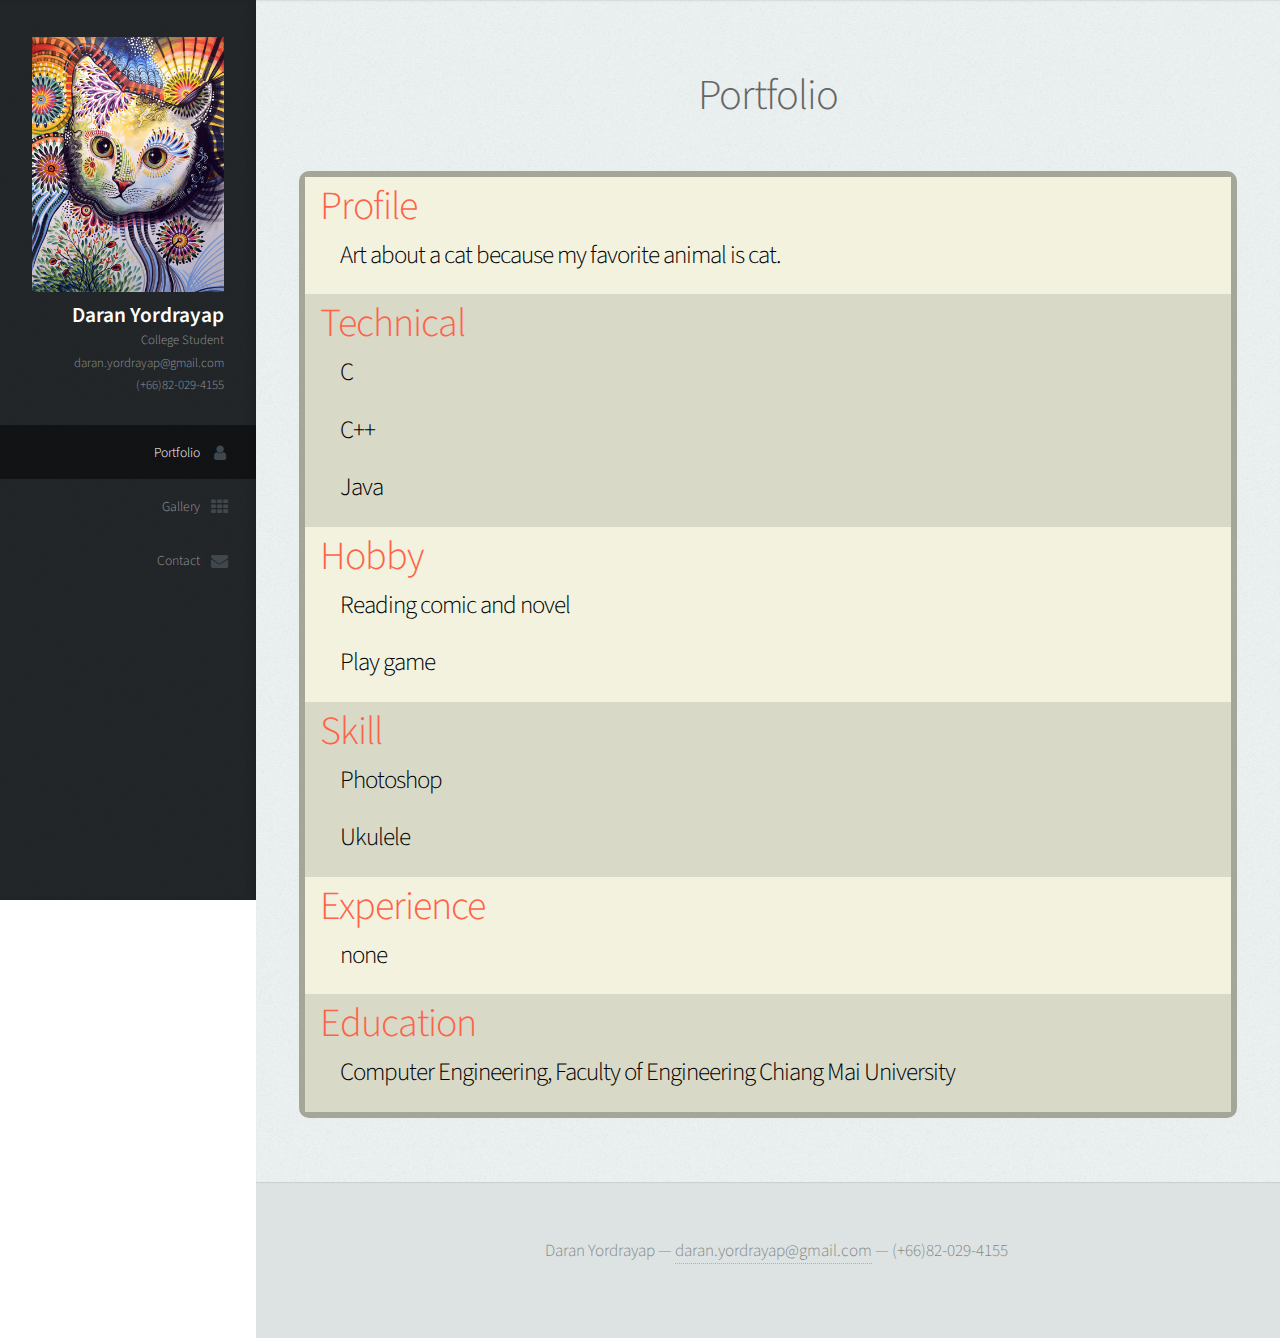
<file: index.html>
<!DOCTYPE HTML>
<!--
	Prologue by HTML5 UP
	html5up.net | @ajlkn
	Free for personal and commercial use under the CCA 3.0 license (html5up.net/license)
-->
<html>
	<head>
		<title>Index</title>
		<meta charset="utf-8" />
		<meta name="viewport" content="width=device-width, initial-scale=1, user-scalable=no" />
		<link rel="stylesheet" href="assets/css/main.css" />
	</head>
	<body class="is-preload">

		<!-- Header -->
			<div id="header">

				<div class="top">

					<!-- Logo -->
						<div id="logo" >
							<img src="images/profile.jpg" alt="" style="width:100%; ">
							<h1 id="title">Daran Yordrayap</h1>
							<p>College Student</p>
                            <a href="mailto:daran.yordrayap@gmail.com?" target="_top"><p>daran.yordrayap@gmail.com</p></a>
                            <p>(+66)82-029-4155</p> 
						</div>

					<!-- Nav -->
						<nav id="nav">
							<ul>
								<li style="background: rgba(0, 0, 0, 0.5);"><a href="index.html"><span class="icon fa-user" style="color: #fff;">Portfolio</span></a></li>
								<li><a href="gallery.html"><span class="icon fa-th">Gallery</span></a></li>
								<li><a href="contact.html"><span class="icon fa-envelope">Contact</span></a></li>
							</ul>
						</nav>

				</div>

			</div>

		<!-- Main -->
			<div id="main">

				<!-- About Me -->
				<section id="portfolio" class="three">
					<div class="container">
						<header>
							<h2>Portfolio</h2>
						</header>

						<div class="portfolio">
							<div class="rowPort-1"> 
								<div class="head">
									<h2>Profile</h2>
								</div>
								<div class="detail">
										<h2>Art about a cat because my favorite animal is cat.</h2>
								</div>
							</div>
							<div class="rowPort-2">
								<div class="head">
									<h2>Technical</h2>
								</div>
								<div class="detail">
									<h2>C</h2>
									<h2>C++</h2>
									<h2>Java</h2>
								</div>
							</div>
							<div class="rowPort-1">
								<div class="head">
									<h2>Hobby</h2>
								</div>
								<div class="detail">
										<h2>Reading comic and novel</h2>
										<h2>Play game</h2>
								</div>
							</div>
							<div class="rowPort-2">
								<div class="head">
									<h2>Skill</h2>
								</div>
								<div class="detail">
									<h2>Photoshop</h2>
									<h2>Ukulele</h2>
								</div>
							</div>
							<div class="rowPort-1">
								<div class="head">	
									<h2>Experience</h2>
								</div>
								<div class="detail">
									<h2>none</h2>
								</div>
							</div>
							<div class="rowPort-2">
								<div class="head">
									<h2>Education</h2>
								</div>
								<div class="detail">
									<h2>Computer Engineering, Faculty of Engineering Chiang Mai University</h2>
								</div>
							</div>
						</div>
					</div>
				</section>
			</div>

		<!-- Footer -->
			<div id="footer">

				<!-- Copyright -->
					<ul class="copyright">
						<li>Daran Yordrayap — <a href="mailto:daran.yordrayap@gmail.com?" target="_top">daran.yordrayap@gmail.com</a> — (+66)82-029-4155</li>
					</ul>

			</div>

		<!-- Scripts -->
			<script src="assets/js/jquery.min.js"></script>
			<script src="assets/js/jquery.scrolly.min.js"></script>
			<script src="assets/js/jquery.scrollex.min.js"></script>
			<script src="assets/js/browser.min.js"></script>
			<script src="assets/js/breakpoints.min.js"></script>
			<script src="assets/js/util.js"></script>
			<script src="assets/js/main.js"></script>

	</body>
</html>
</file>
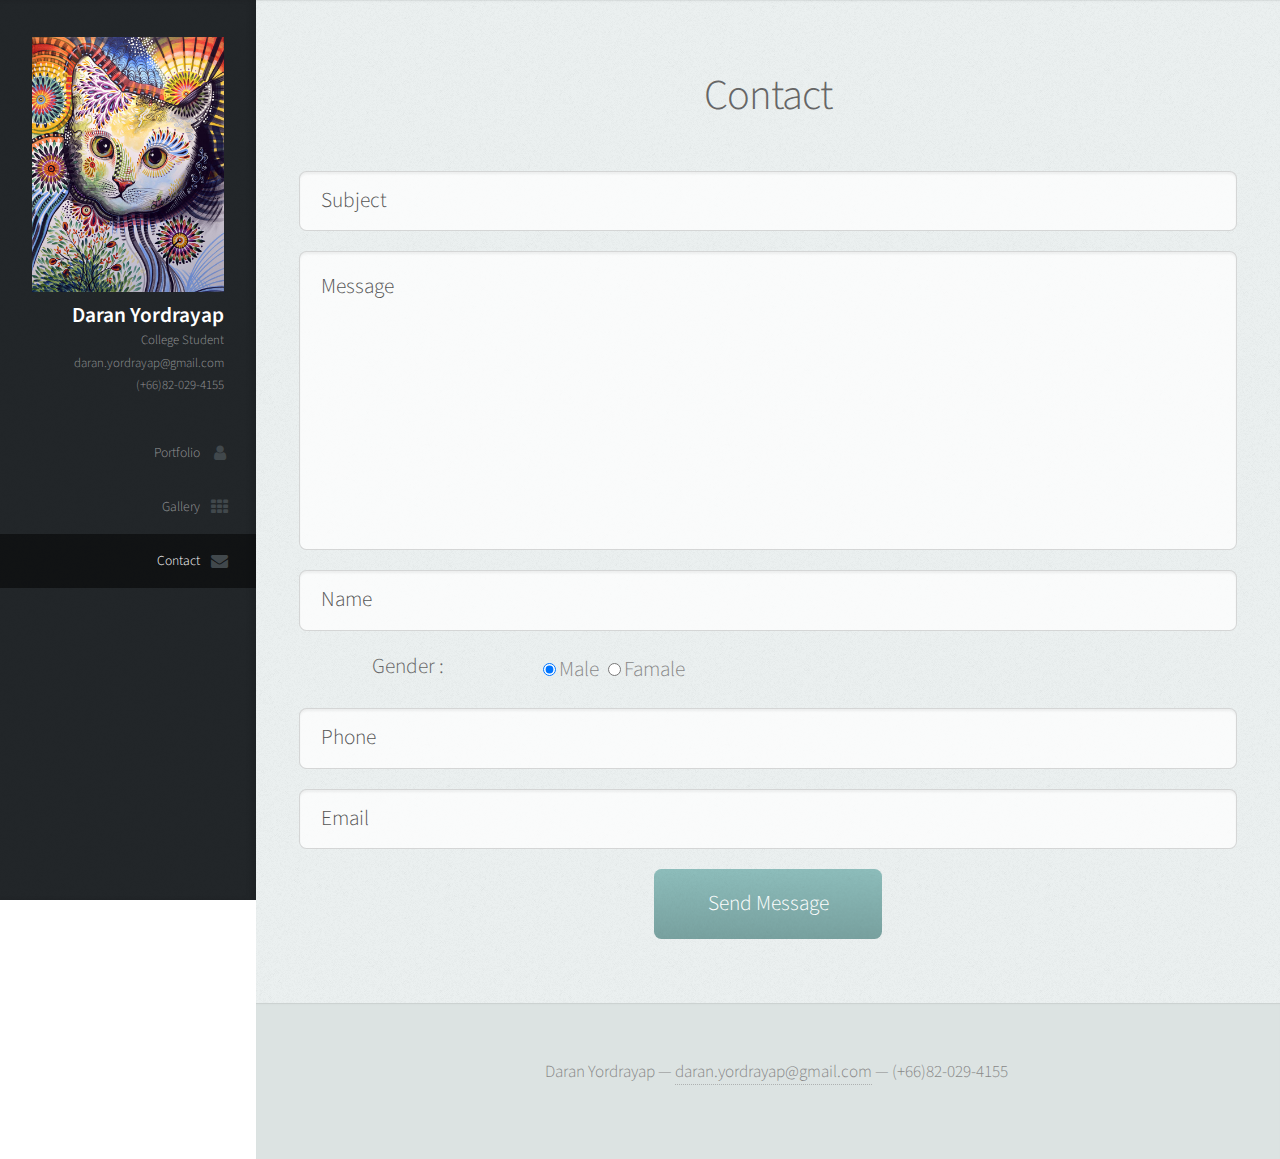
<file: contact.html>
<!DOCTYPE HTML>
<!--
	Prologue by HTML5 UP
	html5up.net | @ajlkn
	Free for personal and commercial use under the CCA 3.0 license (html5up.net/license)
-->
<html>
	<head>
		<title>Contact</title>
		<meta charset="utf-8" />
		<meta name="viewport" content="width=device-width, initial-scale=1, user-scalable=no" />
		<link rel="stylesheet" href="assets/css/main.css" />
	</head>
	<body class="is-preload">

		<!-- Header -->
			<div id="header">

				<div class="top">

					<!-- Logo -->
						<div id="logo" >
							<img src="images/profile.jpg" alt="" style="width:100%; ">
							<h1 id="title">Daran Yordrayap</h1>
							<p>College Student</p>
                            <a href="mailto:daran.yordrayap@gmail.com?" target="_top"><p>daran.yordrayap@gmail.com</p></a>
                            <p>(+66)82-029-4155</p> 
						</div>

					<!-- Nav -->
						<nav id="nav">
							<ul>
								<li><a href="index.html" id="portfolio-link"><span class="icon fa-user">Portfolio</span></a></li>
								<li><a href="gallery.html" id="about-link"><span class="icon fa-th">Gallery</span></a></li>
								<li style="background: rgba(0, 0, 0, 0.5);"><a href="contact.html" id="contact-link"><span class="icon fa-envelope" style="color: #fff;">Contact</span></a></li>
							</ul>
						</nav>

				</div>

            </div>
		<!-- Main -->
        <div id="main">

            <!-- Contact -->
                <section id="contact" class="three">
                    <div class="container">

                        <header>
                            <h2>Contact</h2>
                        </header>

                        <form method="post" action="#">
                            <div class="row">                         
                                <div class="col-12">
                                    <input type="text" name="subject"placeholder="Subject" />
                                </div>
                                <div class="col-12"><textarea name="message" placeholder="Message"></textarea></div>
                                <div class="col-12"><input type="text" name="name" placeholder="Name" /></div>
                                <div class="col-3">
                                    <h1>Gender :</h1>
                                </div>
                                <div class="col-6-moblie">
                                    <input type="radio" name="gender" value="male" checked/>Male
                                    <input type="radio" name="gender" value="female"/>Famale 
                                </div>
                                <div class="col-12"><input type="text" name="phone" placeholder="Phone" /></div>
                                <div class="col-12"><input type="text" name="email" placeholder="Email" /></div>
                                <div class="col-12">
                                    <input type="submit" value="Send Message" />
                                </div>
                            </div>
                        </form>

                    </div>
                </section>
            </div>
        <!-- Footer -->
			<div id="footer">

                    <!-- Copyright -->
                        <ul class="copyright">
                                <li>Daran Yordrayap — <a href="mailto:daran.yordrayap@gmail.com?" target="_top">daran.yordrayap@gmail.com</a> — (+66)82-029-4155</li>
                        </ul>
    
                </div>
    
            <!-- Scripts -->
                <script src="assets/js/jquery.min.js"></script>
                <script src="assets/js/jquery.scrolly.min.js"></script>
                <script src="assets/js/jquery.scrollex.min.js"></script>
                <script src="assets/js/browser.min.js"></script>
                <script src="assets/js/breakpoints.min.js"></script>
                <script src="assets/js/util.js"></script>
                <script src="assets/js/main.js"></script>
</body>
</html>
</file>
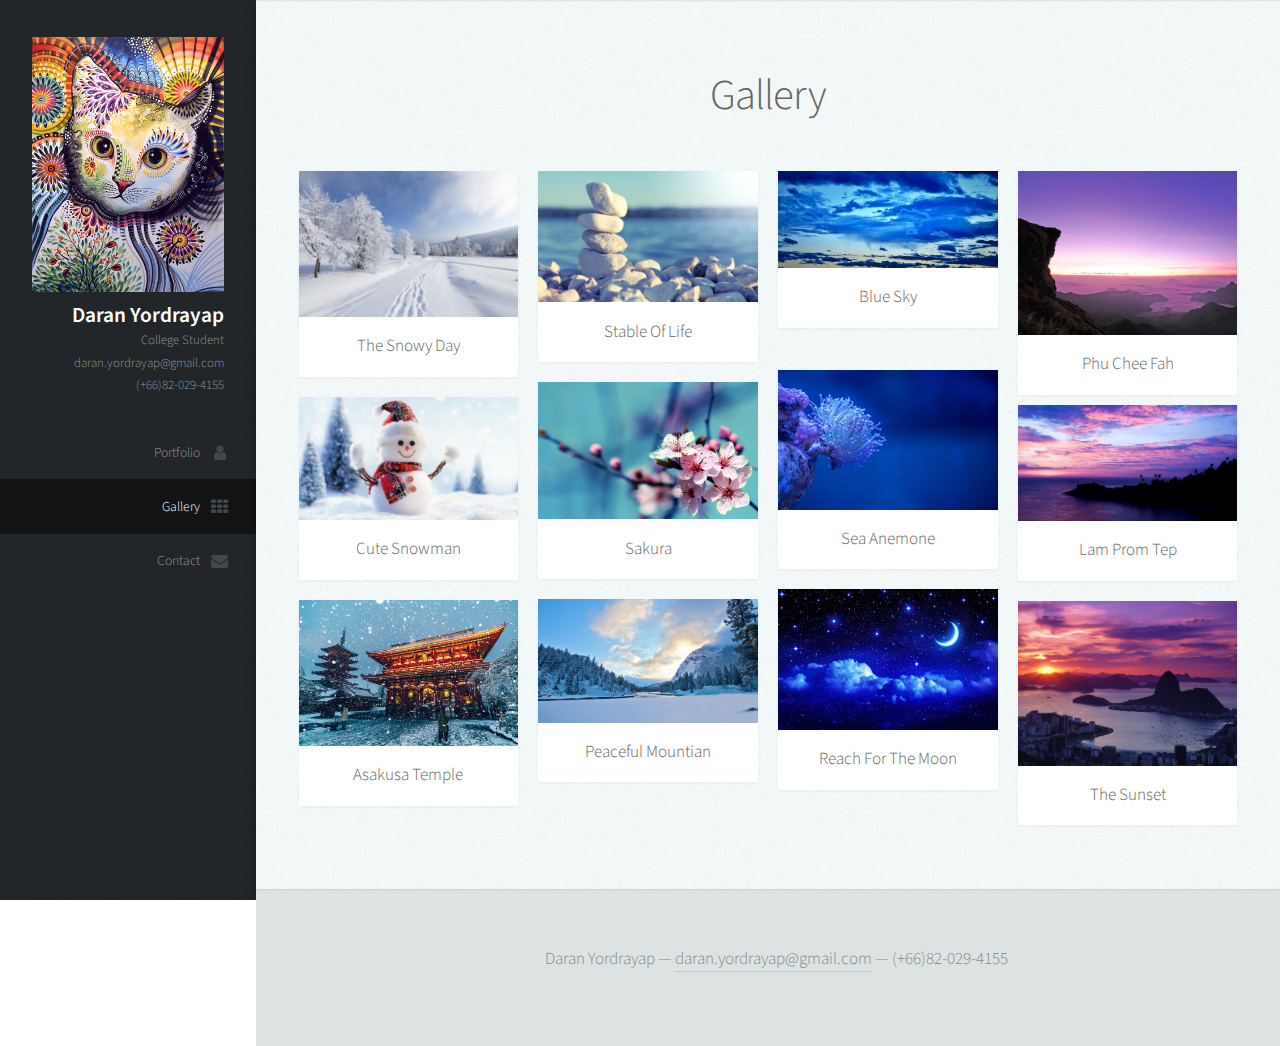
<file: gallery.html>
<!DOCTYPE HTML>
<!--
	Prologue by HTML5 UP
	html5up.net | @ajlkn
	Free for personal and commercial use under the CCA 3.0 license (html5up.net/license)
-->
<html>
	<head>
		<title>Gallery</title>
		<meta charset="utf-8" />
		<meta name="viewport" content="width=device-width, initial-scale=1, user-scalable=no" />
		<link rel="stylesheet" href="assets/css/main.css" />
	</head>
	<body class="is-preload">

		<!-- Header -->
			<div id="header">

				<div class="top">

					<!-- Logo -->
						<div id="logo" >
							<img src="images/profile.jpg" alt="" style="width:100%; ">
							<h1 id="title">Daran Yordrayap</h1>
                            <p>College Student</p>
                            <a href="mailto:daran.yordrayap@gmail.com?" target="_top"><p>daran.yordrayap@gmail.com</p></a>
                            <p>(+66)82-029-4155</p> 
						</div>

					<!-- Nav -->
						<nav id="nav">
							<ul>
								<li><a href="index.html" id="portfolio-link"><span class="icon fa-user">Portfolio</span></a></li>
								<li style="background: rgba(0, 0, 0, 0.5);"><a href="gallery.html" id="about-link"><span class="icon fa-th" style="color: #fff;">Gallery</span></a></li>
								<li><a href="contact.html" id="contact-link"><span class="icon fa-envelope">Contact</span></a></li>
							</ul>
						</nav>

				</div>

			</div>
			
		<!-- Main -->
        <div id="main">
			
			<!-- Portfolio -->
				<section id="gallery" class="two">
					<div class="container">

						<header>
							<h2>Gallery</h2>
						</header>

						<div class="row">
							<div class="col-3 col-12-mobile">
								<article class="item">
									<a class="image fit"><img src="images/w1.jpg" alt="" /></a>
									<header>
										<h3>The Snowy Day</h3>
									</header>
								</article>
								<article class="item">
									<a class="image fit"><img src="images/w2.jpg" alt="" /></a>
									<header>
										<h3>Cute Snowman</h3>
									</header>
								</article>
								<article class="item">
									<a class="image fit"><img src="images/w3.jpg" alt="" /></a>
									<header>
										<h3>Asakusa Temple</h3>
									</header>
								</article>
							</div>
							<div class="col-3 col-12-mobile">
								<article class="item">
									<a class="image fit"><img src="images/l4.jpg" alt="" /></a>
									<header>
										<h3>Stable Of Life</h3>
									</header>
								</article>
								<article class="item">
									<a class="image fit"><img src="images/l2.jpg" alt="" /></a>
									<header>
										<h3>Sakura</h3>
									</header>
								</article>
								<article class="item">
									<a class="image fit"><img src="images/l3.jpg" alt="" /></a>
									<header>
										<h3>Peaceful Mountian</h3>
									</header>
								</article>
							</div>
							<div class="col-3 col-12-mobile">
								<article class="item" style="margin-bottom:42px">
									<a class="image fit"><img src="images/b2.jpg" alt="" /></a>
									<header>
										<h3>Blue Sky</h3>
									</header>
								</article>
								<article class="item">
									<a class="image fit"><img src="images/b1.jpg" alt="" /></a>
									<header>
										<h3>Sea Anemone</h3>
									</header>
								</article>
								<article class="item">
									<a class="image fit"><img src="images/b4.jpg" alt="" /></a>
									<header>
										<h3>Reach For The Moon</h3>
									</header>
								</article>
							</div>
							<div class="col-3 col-12-mobile">
								<article class="item" style="margin-bottom:10px">
									<a class="image fit"><img src="images/v3.jpg" alt="" /></a>
									<header>
										<h3>Phu Chee Fah</h3>
									</header>
								</article>
								<article class="item">
									<a class="image fit"><img src="images/v1.jpg" alt="" /></a>
									<header>
										<h3>Lam Prom Tep</h3>
									</header>
								</article>
								<article class="item">
									<a class="image fit"><img src="images/v2.jpg" alt="" /></a>
									<header>
										<h3>The Sunset</h3>
									</header>
								</article>
							</div>
						</div>

					</div>
				</section>
		</div>

		<!-- Footer -->
		<div id="footer">

				<!-- Copyright -->
					<ul class="copyright">
							<li>Daran Yordrayap — <a href="mailto:daran.yordrayap@gmail.com?" target="_top">daran.yordrayap@gmail.com</a> — (+66)82-029-4155</li>
					</ul>

			</div>

		<!-- Scripts -->
			<script src="assets/js/jquery.min.js"></script>
			<script src="assets/js/jquery.scrolly.min.js"></script>
			<script src="assets/js/jquery.scrollex.min.js"></script>
			<script src="assets/js/browser.min.js"></script>
			<script src="assets/js/breakpoints.min.js"></script>
			<script src="assets/js/util.js"></script>
			<script src="assets/js/main.js"></script>
</body>
</html>
</file>
<file: assets/css/main.css>
@import url("font-awesome.min.css");
@import url("https://fonts.googleapis.com/css?family=Source+Sans+Pro:300,300italic,400,600");

/*
	Prologue by HTML5 UP
	html5up.net | @ajlkn
	Free for personal and commercial use under the CCA 3.0 license (html5up.net/license)
*/

html, body, div, span, applet, object,
iframe, h1, h2, h3, h4, h5, h6, p, blockquote,
pre, a, abbr, acronym, address, big, cite,
code, del, dfn, em, img, ins, kbd, q, s, samp,
small, strike, strong, sub, sup, tt, var, b,
u, i, center, dl, dt, dd, ol, ul, li, fieldset,
form, label, legend, table, caption, tbody,
tfoot, thead, tr, th, td, article, aside,
canvas, details, embed, figure, figcaption,
footer, header, hgroup, menu, nav, output, ruby,
section, summary, time, mark, audio, video {
	margin: 0;
	padding: 0;
	border: 0;
	font-size: 100%;
	font: inherit;
	vertical-align: baseline;}

article, aside, details, figcaption, figure,
footer, header, hgroup, menu, nav, section {
	display: block;}




body {
	line-height: 1;
}

ol, ul {
	list-style: none;
}

blockquote, q {
	quotes: none;
}

	blockquote:before, blockquote:after, q:before, q:after {
		content: '';
		content: none;
	}

table {
	border-collapse: collapse;
	border-spacing: 0;
}

body {
	-webkit-text-size-adjust: none;
}

mark {
	background-color: transparent;
	color: inherit;
}

input::-moz-focus-inner {
	border: 0;
	padding: 0;
}

input, select, textarea {
	-moz-appearance: none;
	-webkit-appearance: none;
	-ms-appearance: none;
	appearance: none;
}

input, textarea, button {
    -webkit-font-smoothing: antialiased;
    resize: none;
}

input[type="radio"]{
	-webkit-appearance: radio;
	/*-webkit-transform: scale(1.5);  Chrome, Safari, Opera 
    transform: scale(1.5);*/
}

/* Basic */

	html {
		box-sizing: border-box;
	}

	*, *:before, *:after {
		box-sizing: inherit;
	}

	body {
		background: #fff;
		font-family: 'Source Sans Pro', sans-serif;
		font-size: 19pt;
		font-weight: 300;
		line-height: 1.75em;
		color: #888;
	}

		body.is-preload *, body.is-preload *:before, body.is-preload *:after {
			-moz-animation: none !important;
			-webkit-animation: none !important;
			-ms-animation: none !important;
			animation: none !important;
			-moz-transition: none !important;
			-webkit-transition: none !important;
			-ms-transition: none !important;
			transition: none !important;
		}

	input, textarea, select {
		font-family: 'Source Sans Pro', sans-serif;
		font-size: 19pt;
		font-weight: 300;
		line-height: 1.75em;
		color: #888;
	}

	h1, h2, h3, h4, h5, h6 {
		font-weight: 300;
		color: #666;
		line-height: 1.5em;
	}

	h1 a, h2 a, h3 a, h4 a, h5 a, h6 a {
		color: inherit;
		text-decoration: none;
	}

		h1 a strong, h2 a strong, h3 a strong, h4 a strong, h5 a strong, h6 a strong {
			color: #333;
		}

	h2 {
		font-size: 2em;
		letter-spacing: -1px;
	}

		h2.alt {
			color: #888;
		}

			h2.alt strong {
				color: #666;
			}

	h3 {
		font-size: 1.5em;
	}

	header {
		margin: 0 0 2em 0;
	}

		header > p {
			margin: 1em 0 0 0;
		}

	footer {
		margin: 2em 0 0 0;
	}

	strong, b {
		font-weight: 300;
		color: #666;
	}

	em, i {
		font-style: italic;
	}

	a {
		text-decoration: none;
		color: inherit;
		border-bottom: dotted 1px rgba(128, 128, 128, 0.5);
		-moz-transition: color 0.35s ease-in-out, border-bottom-color 0.35s ease-in-out;
		-webkit-transition: color 0.35s ease-in-out, border-bottom-color 0.35s ease-in-out;
		-ms-transition: color 0.35s ease-in-out, border-bottom-color 0.35s ease-in-out;
		transition: color 0.35s ease-in-out, border-bottom-color 0.35s ease-in-out;
		outline: 0;
	}

		a:hover {
			color: rgb(255, 55, 91);
			border-bottom-color: rgba(255, 255, 255, 0);
		}

	sub {
		position: relative;
		top: 0.5em;
		font-size: 0.8em;
	}

	sup {
		position: relative;
		top: -0.5em;
		font-size: 0.8em;
	}

	hr {
		border: 0;
		border-top: solid 1px #ddd;
	}

	blockquote {
		border-left: solid 0.5em #ddd;
		padding: 1em 0 1em 2em;
		font-style: italic;
	}

	p, ul, ol, dl, table {
		margin-bottom: 2em;
	}

	br.clear {
		clear: both;
	}

/* Container */

	.container {
		margin: 0 auto;
		max-width: 100%;
		width: 1400px;
	}

		@media screen and (min-width: 961px) and (max-width: 1880px) {

			.container {
				width: 1200px;
			}

		}

		@media screen and (min-width: 961px) and (max-width: 1620px) {

			.container {
				width: 960px;
			}

		}

		@media screen and (min-width: 961px) and (max-width: 1320px) {

			.container {
				width: 100%;
			}

		}

		@media screen and (max-width: 960px) {

			.container {
				width: 100%;
			}

		}

		@media screen and (max-width: 736px) {

			.container {
				width: 100%;
			}

		}

/* Portfolio */

	.portfolio {
		border: 6px solid #A4A698;
		border-radius: 10px; 
		text-align:left;
	}

		.portfolio > .rowPort-1 {
			background-color:  #F2F2DF;
			padding-left: 15px;
		}

			.portfolio > .rowPort-1 > .head h2{ 
				font-size: 40px;
				font: bold;
				color: tomato;
			}

			.portfolio > .rowPort-1 > .detail h2{
				padding-left:20px; 
				padding-bottom:20px;
				font-size: 25px;
				color: black;
			}
		
		.portfolio > .rowPort-2 {
			background-color:  #D8D9C7;
			padding-left: 15px;
		}

			.portfolio > .rowPort-2 > .head h2{
				font-size: 40px;
				font: bold;
				color: tomato;
			}

			.portfolio > .rowPort-2 > .detail h2{
				padding-left:20px;
				padding-bottom:20px;
				font-size: 25px;
				color: black; 
			}

/* Row */

	.row {
		display: flex;
		flex-wrap: wrap;
		box-sizing: border-box;
		align-items: stretch;
	}



		.row > * {
			box-sizing: border-box;
		}

		.row.gtr-uniform > * > :last-child {
			margin-bottom: 0;
		}

		.row.aln-left {
			justify-content: flex-start;
		}

		.row.aln-center {
			justify-content: center;
		}

		.row.aln-right {
			justify-content: flex-end;
		}

		.row.aln-top {
			align-items: flex-start;
		}

		.row.aln-middle {
			align-items: center;
		}

		.row.aln-bottom {
			align-items: flex-end;
		}

		.row > .imp {
			order: -1;
		}

		.row > .col-1 {
			width: 8.3333333333%;
		}

		.row > .off-1 {
			margin-left: 8.3333333333%;
		}

		.row > .col-2 {
			width: 16.6666666667%;
		}

		.row > .off-2 {
			margin-left: 16.6666666667%;
		}

		.row > .col-3 {
			width: 25%;
		}

		.row > .off-3 {
			margin-left: 25%;
		}

		.row > .col-4 {
			width: 33.3333333333%;
		}

		.row > .off-4 {
			margin-left: 33.3333333333%;
		}

		.row > .col-5 {
			width: 41.6666666667%;
		}

		.row > .off-5 {
			margin-left: 41.6666666667%;
		}

		.row > .col-6 {
			width: 50%;
		}

		.row > .off-6 {
			margin-left: 50%;
		}

		.row > .col-7 {
			width: 58.3333333333%;
		}

		.row > .off-7 {
			margin-left: 58.3333333333%;
		}

		.row > .col-8 {
			width: 66.6666666667%;
		}

		.row > .off-8 {
			margin-left: 66.6666666667%;
		}

		.row > .col-9 {
			width: 75%;
		}

		.row > .off-9 {
			margin-left: 75%;
		}

		.row > .col-10 {
			width: 83.3333333333%;
		}

		.row > .off-10 {
			margin-left: 83.3333333333%;
		}

		.row > .col-11 {
			width: 91.6666666667%;
		}

		.row > .off-11 {
			margin-left: 91.6666666667%;
		}

		.row > .col-12 {
			width: 100%;
		}

		.row > .off-12 {
			margin-left: 100%;
		}

		.row.gtr-0 {
			margin-top: 0px;
			margin-left: 0px;
		}

			.row.gtr-0 > * {
				padding: 0px 0 0 0px;
			}

			.row.gtr-0.gtr-uniform {
				margin-top: 0px;
			}

				.row.gtr-0.gtr-uniform > * {
					padding-top: 0px;
				}

		.row.gtr-25 {
			margin-top: -10px;
			margin-left: -10px;
		}

			.row.gtr-25 > * {
				padding: 10px 0 0 10px;
			}

			.row.gtr-25.gtr-uniform {
				margin-top: -10px;
			}

				.row.gtr-25.gtr-uniform > * {
					padding-top: 10px;
				}

		.row.gtr-50 {
			margin-top: -20px;
			margin-left: -20px;
		}

			.row.gtr-50 > * {
				padding: 20px 0 0 20px;
			}

			.row.gtr-50.gtr-uniform {
				margin-top: -20px;
			}

				.row.gtr-50.gtr-uniform > * {
					padding-top: 20px;
				}

		.row {
			margin-top: -40px;
			margin-left: -40px;
		}

			.row > * {
				padding: 40px 0 0 40px;
			}

			.row.gtr-uniform {
				margin-top: -40px;
			}

				.row.gtr-uniform > * {
					padding-top: 40px;
				}

		.row.gtr-150 {
			margin-top: -60px;
			margin-left: -60px;
		}

			.row.gtr-150 > * {
				padding: 60px 0 0 60px;
			}

			.row.gtr-150.gtr-uniform {
				margin-top: -60px;
			}

				.row.gtr-150.gtr-uniform > * {
					padding-top: 60px;
				}

		.row.gtr-200 {
			margin-top: -80px;
			margin-left: -80px;
		}

			.row.gtr-200 > * {
				padding: 80px 0 0 80px;
			}

			.row.gtr-200.gtr-uniform {
				margin-top: -80px;
			}

				.row.gtr-200.gtr-uniform > * {
					padding-top: 80px;
				}

		@media screen and (min-width: 961px) and (max-width: 1880px) {

			.row {
				display: flex;
				flex-wrap: wrap;
				box-sizing: border-box;
				align-items: stretch;
			}

				.row > * {
					box-sizing: border-box;
				}

				.row.gtr-uniform > * > :last-child {
					margin-bottom: 0;
				}

				.row.aln-left {
					justify-content: flex-start;
				}

				.row.aln-center {
					justify-content: center;
				}

				.row.aln-right {
					justify-content: flex-end;
				}

				.row.aln-top {
					align-items: flex-start;
				}

				.row.aln-middle {
					align-items: center;
				}

				.row.aln-bottom {
					align-items: flex-end;
				}

				.row > .imp-wide {
					order: -1;
				}

				.row > .col-1-wide {
					width: 8.3333333333%;
				}

				.row > .off-1-wide {
					margin-left: 8.3333333333%;
				}

				.row > .col-2-wide {
					width: 16.6666666667%;
				}

				.row > .off-2-wide {
					margin-left: 16.6666666667%;
				}

				.row > .col-3-wide {
					width: 25%;
				}

				.row > .off-3-wide {
					margin-left: 25%;
				}

				.row > .col-4-wide {
					width: 33.3333333333%;
				}

				.row > .off-4-wide {
					margin-left: 33.3333333333%;
				}

				.row > .col-5-wide {
					width: 41.6666666667%;
				}

				.row > .off-5-wide {
					margin-left: 41.6666666667%;
				}

				.row > .col-6-wide {
					width: 50%;
				}

				.row > .off-6-wide {
					margin-left: 50%;
				}

				.row > .col-7-wide {
					width: 58.3333333333%;
				}

				.row > .off-7-wide {
					margin-left: 58.3333333333%;
				}

				.row > .col-8-wide {
					width: 66.6666666667%;
				}

				.row > .off-8-wide {
					margin-left: 66.6666666667%;
				}

				.row > .col-9-wide {
					width: 75%;
				}

				.row > .off-9-wide {
					margin-left: 75%;
				}

				.row > .col-10-wide {
					width: 83.3333333333%;
				}

				.row > .off-10-wide {
					margin-left: 83.3333333333%;
				}

				.row > .col-11-wide {
					width: 91.6666666667%;
				}

				.row > .off-11-wide {
					margin-left: 91.6666666667%;
				}

				.row > .col-12-wide {
					width: 100%;
				}

				.row > .off-12-wide {
					margin-left: 100%;
				}

				.row.gtr-0 {
					margin-top: 0px;
					margin-left: 0px;
				}

					.row.gtr-0 > * {
						padding: 0px 0 0 0px;
					}

					.row.gtr-0.gtr-uniform {
						margin-top: 0px;
					}

						.row.gtr-0.gtr-uniform > * {
							padding-top: 0px;
						}

				.row.gtr-25 {
					margin-top: -10px;
					margin-left: -10px;
				}

					.row.gtr-25 > * {
						padding: 10px 0 0 10px;
					}

					.row.gtr-25.gtr-uniform {
						margin-top: -10px;
					}

						.row.gtr-25.gtr-uniform > * {
							padding-top: 10px;
						}

				.row.gtr-50 {
					margin-top: -20px;
					margin-left: -20px;
				}

					.row.gtr-50 > * {
						padding: 20px 0 0 20px;
					}

					.row.gtr-50.gtr-uniform {
						margin-top: -20px;
					}

						.row.gtr-50.gtr-uniform > * {
							padding-top: 20px;
						}

				.row {
					margin-top: -40px;
					margin-left: -40px;
				}

					.row > * {
						padding: 40px 0 0 40px;
					}

					.row.gtr-uniform {
						margin-top: -40px;
					}

						.row.gtr-uniform > * {
							padding-top: 40px;
						}

				.row.gtr-150 {
					margin-top: -60px;
					margin-left: -60px;
				}

					.row.gtr-150 > * {
						padding: 60px 0 0 60px;
					}

					.row.gtr-150.gtr-uniform {
						margin-top: -60px;
					}

						.row.gtr-150.gtr-uniform > * {
							padding-top: 60px;
						}

				.row.gtr-200 {
					margin-top: -80px;
					margin-left: -80px;
				}

					.row.gtr-200 > * {
						padding: 80px 0 0 80px;
					}

					.row.gtr-200.gtr-uniform {
						margin-top: -80px;
					}

						.row.gtr-200.gtr-uniform > * {
							padding-top: 80px;
						}

		}

		@media screen and (min-width: 961px) and (max-width: 1620px) {

			.row {
				display: flex;
				flex-wrap: wrap;
				box-sizing: border-box;
				align-items: stretch;
			}

				.row > * {
					box-sizing: border-box;
				}

				.row.gtr-uniform > * > :last-child {
					margin-bottom: 0;
				}

				.row.aln-left {
					justify-content: flex-start;
				}

				.row.aln-center {
					justify-content: center;
				}

				.row.aln-right {
					justify-content: flex-end;
				}

				.row.aln-top {
					align-items: flex-start;
				}

				.row.aln-middle {
					align-items: center;
				}

				.row.aln-bottom {
					align-items: flex-end;
				}

				.row > .imp-normal {
					order: -1;
				}

				.row > .col-1-normal {
					width: 8.3333333333%;
				}

				.row > .off-1-normal {
					margin-left: 8.3333333333%;
				}

				.row > .col-2-normal {
					width: 16.6666666667%;
				}

				.row > .off-2-normal {
					margin-left: 16.6666666667%;
				}

				.row > .col-3-normal {
					width: 25%;
				}

				.row > .off-3-normal {
					margin-left: 25%;
				}

				.row > .col-4-normal {
					width: 33.3333333333%;
				}

				.row > .off-4-normal {
					margin-left: 33.3333333333%;
				}

				.row > .col-5-normal {
					width: 41.6666666667%;
				}

				.row > .off-5-normal {
					margin-left: 41.6666666667%;
				}

				.row > .col-6-normal {
					width: 50%;
				}

				.row > .off-6-normal {
					margin-left: 50%;
				}

				.row > .col-7-normal {
					width: 58.3333333333%;
				}

				.row > .off-7-normal {
					margin-left: 58.3333333333%;
				}

				.row > .col-8-normal {
					width: 66.6666666667%;
				}

				.row > .off-8-normal {
					margin-left: 66.6666666667%;
				}

				.row > .col-9-normal {
					width: 75%;
				}

				.row > .off-9-normal {
					margin-left: 75%;
				}

				.row > .col-10-normal {
					width: 83.3333333333%;
				}

				.row > .off-10-normal {
					margin-left: 83.3333333333%;
				}

				.row > .col-11-normal {
					width: 91.6666666667%;
				}

				.row > .off-11-normal {
					margin-left: 91.6666666667%;
				}

				.row > .col-12-normal {
					width: 100%;
				}

				.row > .off-12-normal {
					margin-left: 100%;
				}

				.row.gtr-0 {
					margin-top: 0px;
					margin-left: 0px;
				}

					.row.gtr-0 > * {
						padding: 0px 0 0 0px;
					}

					.row.gtr-0.gtr-uniform {
						margin-top: 0px;
					}

						.row.gtr-0.gtr-uniform > * {
							padding-top: 0px;
						}

				.row.gtr-25 {
					margin-top: -10px;
					margin-left: -10px;
				}

					.row.gtr-25 > * {
						padding: 10px 0 0 10px;
					}

					.row.gtr-25.gtr-uniform {
						margin-top: -10px;
					}

						.row.gtr-25.gtr-uniform > * {
							padding-top: 10px;
						}

				.row.gtr-50 {
					margin-top: -20px;
					margin-left: -20px;
				}

					.row.gtr-50 > * {
						padding: 20px 0 0 20px;
					}

					.row.gtr-50.gtr-uniform {
						margin-top: -20px;
					}

						.row.gtr-50.gtr-uniform > * {
							padding-top: 20px;
						}

				.row {
					margin-top: -40px;
					margin-left: -40px;
				}

					.row > * {
						padding: 40px 0 0 40px;
					}

					.row.gtr-uniform {
						margin-top: -40px;
					}

						.row.gtr-uniform > * {
							padding-top: 40px;
						}

				.row.gtr-150 {
					margin-top: -60px;
					margin-left: -60px;
				}

					.row.gtr-150 > * {
						padding: 60px 0 0 60px;
					}

					.row.gtr-150.gtr-uniform {
						margin-top: -60px;
					}

						.row.gtr-150.gtr-uniform > * {
							padding-top: 60px;
						}

				.row.gtr-200 {
					margin-top: -80px;
					margin-left: -80px;
				}

					.row.gtr-200 > * {
						padding: 80px 0 0 80px;
					}

					.row.gtr-200.gtr-uniform {
						margin-top: -80px;
					}

						.row.gtr-200.gtr-uniform > * {
							padding-top: 80px;
						}

		}

		@media screen and (min-width: 961px) and (max-width: 1320px) {

			.row {
				display: flex;
				flex-wrap: wrap;
				box-sizing: border-box;
				align-items: stretch;
			}

				.row > * {
					box-sizing: border-box;
				}

				.row.gtr-uniform > * > :last-child {
					margin-bottom: 0;
				}

				.row.aln-left {
					justify-content: flex-start;
				}

				.row.aln-center {
					justify-content: center;
				}

				.row.aln-right {
					justify-content: flex-end;
				}

				.row.aln-top {
					align-items: flex-start;
				}

				.row.aln-middle {
					align-items: center;
				}

				.row.aln-bottom {
					align-items: flex-end;
				}

				.row > .imp-narrow {
					order: -1;
				}

				.row > .col-1-narrow {
					width: 8.3333333333%;
				}

				.row > .off-1-narrow {
					margin-left: 8.3333333333%;
				}

				.row > .col-2-narrow {
					width: 16.6666666667%;
				}

				.row > .off-2-narrow {
					margin-left: 16.6666666667%;
				}

				.row > .col-3-narrow {
					width: 25%;
				}

				.row > .off-3-narrow {
					margin-left: 25%;
				}

				.row > .col-4-narrow {
					width: 33.3333333333%;
				}

				.row > .off-4-narrow {
					margin-left: 33.3333333333%;
				}

				.row > .col-5-narrow {
					width: 41.6666666667%;
				}

				.row > .off-5-narrow {
					margin-left: 41.6666666667%;
				}

				.row > .col-6-narrow {
					width: 50%;
				}

				.row > .off-6-narrow {
					margin-left: 50%;
				}

				.row > .col-7-narrow {
					width: 58.3333333333%;
				}

				.row > .off-7-narrow {
					margin-left: 58.3333333333%;
				}

				.row > .col-8-narrow {
					width: 66.6666666667%;
				}

				.row > .off-8-narrow {
					margin-left: 66.6666666667%;
				}

				.row > .col-9-narrow {
					width: 75%;
				}

				.row > .off-9-narrow {
					margin-left: 75%;
				}

				.row > .col-10-narrow {
					width: 83.3333333333%;
				}

				.row > .off-10-narrow {
					margin-left: 83.3333333333%;
				}

				.row > .col-11-narrow {
					width: 91.6666666667%;
				}

				.row > .off-11-narrow {
					margin-left: 91.6666666667%;
				}

				.row > .col-12-narrow {
					width: 100%;
				}

				.row > .off-12-narrow {
					margin-left: 100%;
				}

				.row.gtr-0 {
					margin-top: 0px;
					margin-left: 0px;
				}

					.row.gtr-0 > * {
						padding: 0px 0 0 0px;
					}

					.row.gtr-0.gtr-uniform {
						margin-top: 0px;
					}

						.row.gtr-0.gtr-uniform > * {
							padding-top: 0px;
						}

				.row.gtr-25 {
					margin-top: -5px;
					margin-left: -5px;
				}

					.row.gtr-25 > * {
						padding: 5px 0 0 5px;
					}

					.row.gtr-25.gtr-uniform {
						margin-top: -5px;
					}

						.row.gtr-25.gtr-uniform > * {
							padding-top: 5px;
						}

				.row.gtr-50 {
					margin-top: -10px;
					margin-left: -10px;
				}

					.row.gtr-50 > * {
						padding: 10px 0 0 10px;
					}

					.row.gtr-50.gtr-uniform {
						margin-top: -10px;
					}

						.row.gtr-50.gtr-uniform > * {
							padding-top: 10px;
						}

				.row {
					margin-top: -20px;
					margin-left: -20px;
				}

					.row > * {
						padding: 20px 0 0 20px;
					}

					.row.gtr-uniform {
						margin-top: -20px;
					}

						.row.gtr-uniform > * {
							padding-top: 20px;
						}

				.row.gtr-150 {
					margin-top: -30px;
					margin-left: -30px;
				}

					.row.gtr-150 > * {
						padding: 30px 0 0 30px;
					}

					.row.gtr-150.gtr-uniform {
						margin-top: -30px;
					}

						.row.gtr-150.gtr-uniform > * {
							padding-top: 30px;
						}

				.row.gtr-200 {
					margin-top: -40px;
					margin-left: -40px;
				}

					.row.gtr-200 > * {
						padding: 40px 0 0 40px;
					}

					.row.gtr-200.gtr-uniform {
						margin-top: -40px;
					}

						.row.gtr-200.gtr-uniform > * {
							padding-top: 40px;
						}

		}

		@media screen and (max-width: 960px) {

			.row {
				display: flex;
				flex-wrap: wrap;
				box-sizing: border-box;
				align-items: stretch;
			}

				.row > * {
					box-sizing: border-box;
				}

				.row.gtr-uniform > * > :last-child {
					margin-bottom: 0;
				}

				.row.aln-left {
					justify-content: flex-start;
				}

				.row.aln-center {
					justify-content: center;
				}

				.row.aln-right {
					justify-content: flex-end;
				}

				.row.aln-top {
					align-items: flex-start;
				}

				.row.aln-middle {
					align-items: center;
				}

				.row.aln-bottom {
					align-items: flex-end;
				}

				.row > .imp-narrower {
					order: -1;
				}

				.row > .col-1-narrower {
					width: 8.3333333333%;
				}

				.row > .off-1-narrower {
					margin-left: 8.3333333333%;
				}

				.row > .col-2-narrower {
					width: 16.6666666667%;
				}

				.row > .off-2-narrower {
					margin-left: 16.6666666667%;
				}

				.row > .col-3-narrower {
					width: 25%;
				}

				.row > .off-3-narrower {
					margin-left: 25%;
				}

				.row > .col-4-narrower {
					width: 33.3333333333%;
				}

				.row > .off-4-narrower {
					margin-left: 33.3333333333%;
				}

				.row > .col-5-narrower {
					width: 41.6666666667%;
				}

				.row > .off-5-narrower {
					margin-left: 41.6666666667%;
				}

				.row > .col-6-narrower {
					width: 50%;
				}

				.row > .off-6-narrower {
					margin-left: 50%;
				}

				.row > .col-7-narrower {
					width: 58.3333333333%;
				}

				.row > .off-7-narrower {
					margin-left: 58.3333333333%;
				}

				.row > .col-8-narrower {
					width: 66.6666666667%;
				}

				.row > .off-8-narrower {
					margin-left: 66.6666666667%;
				}

				.row > .col-9-narrower {
					width: 75%;
				}

				.row > .off-9-narrower {
					margin-left: 75%;
				}

				.row > .col-10-narrower {
					width: 83.3333333333%;
				}

				.row > .off-10-narrower {
					margin-left: 83.3333333333%;
				}

				.row > .col-11-narrower {
					width: 91.6666666667%;
				}

				.row > .off-11-narrower {
					margin-left: 91.6666666667%;
				}

				.row > .col-12-narrower {
					width: 100%;
				}

				.row > .off-12-narrower {
					margin-left: 100%;
				}

				.row.gtr-0 {
					margin-top: 0px;
					margin-left: 0px;
				}

					.row.gtr-0 > * {
						padding: 0px 0 0 0px;
					}

					.row.gtr-0.gtr-uniform {
						margin-top: 0px;
					}

						.row.gtr-0.gtr-uniform > * {
							padding-top: 0px;
						}

				.row.gtr-25 {
					margin-top: -5px;
					margin-left: -5px;
				}

					.row.gtr-25 > * {
						padding: 5px 0 0 5px;
					}

					.row.gtr-25.gtr-uniform {
						margin-top: -5px;
					}

						.row.gtr-25.gtr-uniform > * {
							padding-top: 5px;
						}

				.row.gtr-50 {
					margin-top: -10px;
					margin-left: -10px;
				}

					.row.gtr-50 > * {
						padding: 10px 0 0 10px;
					}

					.row.gtr-50.gtr-uniform {
						margin-top: -10px;
					}

						.row.gtr-50.gtr-uniform > * {
							padding-top: 10px;
						}

				.row {
					margin-top: -20px;
					margin-left: -20px;
				}

					.row > * {
						padding: 20px 0 0 20px;
					}

					.row.gtr-uniform {
						margin-top: -20px;
					}

						.row.gtr-uniform > * {
							padding-top: 20px;
						}

				.row.gtr-150 {
					margin-top: -30px;
					margin-left: -30px;
				}

					.row.gtr-150 > * {
						padding: 30px 0 0 30px;
					}

					.row.gtr-150.gtr-uniform {
						margin-top: -30px;
					}

						.row.gtr-150.gtr-uniform > * {
							padding-top: 30px;
						}

				.row.gtr-200 {
					margin-top: -40px;
					margin-left: -40px;
				}

					.row.gtr-200 > * {
						padding: 40px 0 0 40px;
					}

					.row.gtr-200.gtr-uniform {
						margin-top: -40px;
					}

						.row.gtr-200.gtr-uniform > * {
							padding-top: 40px;
						}

		}

		@media screen and (max-width: 736px) {

			.row {
				display: flex;
				flex-wrap: wrap;
				box-sizing: border-box;
				align-items: stretch;
			}

				.row > * {
					box-sizing: border-box;
				}

				.row.gtr-uniform > * > :last-child {
					margin-bottom: 0;
				}

				.row.aln-left {
					justify-content: flex-start;
				}

				.row.aln-center {
					justify-content: center;
				}

				.row.aln-right {
					justify-content: flex-end;
				}

				.row.aln-top {
					align-items: flex-start;
				}

				.row.aln-middle {
					align-items: center;
				}

				.row.aln-bottom {
					align-items: flex-end;
				}

				.row > .imp-mobile {
					order: -1;
				}

				.row > .col-1-mobile {
					width: 8.3333333333%;
				}

				.row > .off-1-mobile {
					margin-left: 8.3333333333%;
				}

				.row > .col-2-mobile {
					width: 16.6666666667%;
				}

				.row > .off-2-mobile {
					margin-left: 16.6666666667%;
				}

				.row > .col-3-mobile {
					width: 25%;
				}

				.row > .off-3-mobile {
					margin-left: 25%;
				}

				.row > .col-4-mobile {
					width: 33.3333333333%;
				}

				.row > .off-4-mobile {
					margin-left: 33.3333333333%;
				}

				.row > .col-5-mobile {
					width: 41.6666666667%;
				}

				.row > .off-5-mobile {
					margin-left: 41.6666666667%;
				}

				.row > .col-6-mobile {
					width: 50%;
				}

				.row > .off-6-mobile {
					margin-left: 50%;
				}

				.row > .col-7-mobile {
					width: 58.3333333333%;
				}

				.row > .off-7-mobile {
					margin-left: 58.3333333333%;
				}

				.row > .col-8-mobile {
					width: 66.6666666667%;
				}

				.row > .off-8-mobile {
					margin-left: 66.6666666667%;
				}

				.row > .col-9-mobile {
					width: 75%;
				}

				.row > .off-9-mobile {
					margin-left: 75%;
				}

				.row > .col-10-mobile {
					width: 83.3333333333%;
				}

				.row > .off-10-mobile {
					margin-left: 83.3333333333%;
				}

				.row > .col-11-mobile {
					width: 91.6666666667%;
				}

				.row > .off-11-mobile {
					margin-left: 91.6666666667%;
				}

				.row > .col-12-mobile {
					width: 100%;
				}

				.row > .off-12-mobile {
					margin-left: 100%;
				}

				.row.gtr-0 {
					margin-top: 0px;
					margin-left: 0px;
				}

					.row.gtr-0 > * {
						padding: 0px 0 0 0px;
					}

					.row.gtr-0.gtr-uniform {
						margin-top: 0px;
					}

						.row.gtr-0.gtr-uniform > * {
							padding-top: 0px;
						}

				.row.gtr-25 {
					margin-top: -5px;
					margin-left: -5px;
				}

					.row.gtr-25 > * {
						padding: 5px 0 0 5px;
					}

					.row.gtr-25.gtr-uniform {
						margin-top: -5px;
					}

						.row.gtr-25.gtr-uniform > * {
							padding-top: 5px;
						}

				.row.gtr-50 {
					margin-top: -10px;
					margin-left: -10px;
				}

					.row.gtr-50 > * {
						padding: 10px 0 0 10px;
					}

					.row.gtr-50.gtr-uniform {
						margin-top: -10px;
					}

						.row.gtr-50.gtr-uniform > * {
							padding-top: 10px;
						}

				.row {
					margin-top: -20px;
					margin-left: -20px;
				}

					.row > * {
						padding: 20px 0 0 20px;
					}

					.row.gtr-uniform {
						margin-top: -20px;
					}

						.row.gtr-uniform > * {
							padding-top: 20px;
						}

				.row.gtr-150 {
					margin-top: -30px;
					margin-left: -30px;
				}

					.row.gtr-150 > * {
						padding: 30px 0 0 30px;
					}

					.row.gtr-150.gtr-uniform {
						margin-top: -30px;
					}

						.row.gtr-150.gtr-uniform > * {
							padding-top: 30px;
						}

				.row.gtr-200 {
					margin-top: -40px;
					margin-left: -40px;
				}

					.row.gtr-200 > * {
						padding: 40px 0 0 40px;
					}

					.row.gtr-200.gtr-uniform {
						margin-top: -40px;
					}

						.row.gtr-200.gtr-uniform > * {
							padding-top: 40px;
						}

		}

/* Sections/Article */

	section, article {
		margin-bottom: 3em;
	}

		section > :last-child,
		section > .container, section:last-child, article > :last-child,
		article > .container, article:last-child {
			margin-bottom: 0;
		}

		.row > section, .row > article {
			margin-bottom: 0;
		}

/* Image */

	.image {
		display: inline-block;
		border: 0;
	}

		.image img {
			display: block;
			width: 100%;
		}

		.image.avatar48 {
			width: 48px;
			height: 48px;
			background: #f00;
		}

			.image.avatar48 img {
				width: 48px;
				height: 48px;
			}

		.image.fit {
			display: block;
			width: 100%;
		}

		.image.featured {
			display: block;
			width: 100%;
			margin: 0 0 2em 0;
		}

		.image.left {
			float: left;
			margin: 0 2em 2em 0;
		}

		.image.centered {
			display: block;
			margin: 0 0 2em 0;
		}

			.image.centered img {
				margin: 0 auto;
				width: auto;
			}

/* List */

	ul {
		list-style: disc;
		padding-left: 1em;
	}

		ul li {
			padding-left: 0.5em;
		}

	ol {
		list-style: decimal;
		padding-left: 1.25em;
	}

		ol li {
			padding-left: 0.25em;
		}

/* Icons */

	ul.icons {
		cursor: default;
		list-style: none;
		padding-left: 0;
	}

		ul.icons li {
			display: inline-block;
			padding-left: 0;
		}

		ul.icons a {
			display: inline-block;
			width: 2em;
			height: 2em;
			line-height: 2em;
			text-align: center;
			border: 0;
		}

/* Form */

	form label {
		display: block;
		text-align: left;
		margin-bottom: 0.5em;
	}

	form input[type="text"],
	form input[type="email"],
	form input[type="password"],
	form select,
	form textarea {
		position: relative;
		-webkit-appearance: none;
		display: block;
		border: 0;
		outline: 0;
		background: #fff;
		background: rgba(255, 255, 255, 0.75);
		width: 100%;
		border-radius: 0.35em;
		padding: 0.75em 1em 0.75em 1em;
		box-shadow: inset 0 0.1em 0.1em 0 rgba(0, 0, 0, 0.05);
		border: solid 1px rgba(0, 0, 0, 0.15);
		-moz-transition: all 0.35s ease-in-out;
		-webkit-transition: all 0.35s ease-in-out;
		-ms-transition: all 0.35s ease-in-out;
		transition: all 0.35s ease-in-out;
	}

		form input[type="text"]:focus,
		form input[type="email"]:focus,
		form input[type="password"]:focus,
		form select:focus,
		form textarea:focus {
			box-shadow: 0 0 2px 1px #8ebebc;
			background: #fff;
		}

	form input[type="text"],
	form input[type="email"],
	form input[type="password"],
	form select {
		line-height: 1.25em;
	}

	form textarea {
		min-height: 14em;
	}

	form ::-webkit-input-placeholder {
		color: #555 !important;
	}

	form :-moz-placeholder {
		color: #555 !important;
	}

	form ::-moz-placeholder {
		color: #555 !important;
	}

	form :-ms-input-placeholder {
		color: #555 !important;
	}

	form ::-moz-focus-inner {
		border: 0;
	}

/* Table */

	table {
		width: 100%;
		text-align: left;
	}

		table tbody tr:nth-child(2n+2) {
			background: #f4f4f4;
		}

		table td {
			padding: 0.5em 1em 0.5em 1em;
		}

		table th {
			text-align: left;
			padding: 0.5em 1em 0.5em 1em;
			color: #fff;
			background: #222729 url("images/overlay.png");
		}

		table thead {
			background: #444;
			color: #fff;
		}

		table tfoot {
			background: #eee;
		}

/* Button */

	input[type="button"],
	input[type="submit"],
	input[type="reset"],
	button,
	.button {
		position: relative;
		display: inline-block;
		border-radius: 0.35em;
		color: #fff !important;
		text-decoration: none;
		padding: 0.75em 2.5em 0.75em 2.5em;
		background-color: #8ebebc;
		border: 0;
		cursor: pointer;
		background-image: -moz-linear-gradient(top, rgba(0, 0, 0, 0), rgba(0, 0, 0, 0.15)), url("images/overlay.png");
		background-image: -webkit-linear-gradient(top, rgba(0, 0, 0, 0), rgba(0, 0, 0, 0.15)), url("images/overlay.png");
		background-image: -ms-linear-gradient(top, rgba(0, 0, 0, 0), rgba(0, 0, 0, 0.15)), url("images/overlay.png");
		background-image: linear-gradient(top, rgba(0, 0, 0, 0), rgba(0, 0, 0, 0.15)), url("images/overlay.png");
		-moz-transition: background-color 0.35s ease-in-out;
		-webkit-transition: background-color 0.35s ease-in-out;
		-ms-transition: background-color 0.35s ease-in-out;
		transition: background-color 0.35s ease-in-out;
	}

		input[type="button"]:hover,
		input[type="submit"]:hover,
		input[type="reset"]:hover,
		button:hover,
		.button:hover {
			background-color: #9ececc;
		}

		input[type="button"]:active,
		input[type="submit"]:active,
		input[type="reset"]:active,
		button:active,
		.button:active {
			background-color: #7eaeac;
		}

/* Item */

	.item {
		box-shadow: 0 0.05em 0.15em 0 rgba(0, 0, 0, 0.05);
		margin-bottom: 10px;
	}

		.item header {
			background: #fff;
			margin: 0;
			padding: 1em 0 1em 0;
			font-size: 0.8em;
		}

			.item header h3 {
				font-size: 1em;
			}

/* Icons */

	.icon {
		text-decoration: none;
	}

		.icon:before {
			display: inline-block;
			font-family: FontAwesome;
			font-size: 1.25em;
			text-decoration: none;
			font-style: normal;
			font-weight: normal;
			line-height: 1;
			-webkit-font-smoothing: antialiased;
			-moz-osx-font-smoothing: grayscale;
		}

		.icon > .label {
			display: none;
		}

/* Header */

	#header {
		display: -moz-flex;
		display: -webkit-flex;
		display: -ms-flex;
		display: flex;
		-moz-flex-direction: column;
		-webkit-flex-direction: column;
		-ms-flex-direction: column;
		flex-direction: column;
		-moz-justify-content: space-between;
		-webkit-justify-content: space-between;
		-ms-justify-content: space-between;
		justify-content: space-between;
		background: #222629 url("images/overlay.png");
		box-shadow: inset -0.25em 0 0.25em 0 rgba(0, 0, 0, 0.1);
		color: #fff;
		height: 100%;
		left: 0;
		overflow-y: auto;
		position: fixed;
		text-align: right;
		top: 0;
		width: 375px;
	}

		#header .top {
			-moz-flex-grow: 1;
			-webkit-flex-grow: 1;
			-ms-flex-grow: 1;
			flex-grow: 1;
		}

		#header .bottom {
			-moz-flex-shrink: 0;
			-webkit-flex-shrink: 0;
			-ms-flex-shrink: 0;
			flex-shrink: 0;
			padding: 1.5em 0 0.75em 0;
		}

			#header .bottom > :last-child {
				margin-bottom: 0;
			}

		#header .icons {
			font-size: 0.8em;
			text-align: center;
		}

			#header .icons a {
				color: #41484c;
				-moz-transition: color 0.35s ease-in-out;
				-webkit-transition: color 0.35s ease-in-out;
				-ms-transition: color 0.35s ease-in-out;
				transition: color 0.35s ease-in-out;
			}

				#header .icons a:hover {
					color: #fff;
				}

	#logo {
		position: relative;
		margin: 1.75em 1.5em 1.5em 1.5em;
		min-height: 48px;
		cursor: default;
	}

		#logo h1 {
			position: relative;
			color: #fff;
			font-weight: 600;
			font-size: 1em;
			line-height: 1em;
		}

		#logo p {
			position: relative;
			display: block;
			font-size: 0.6em;
			color: rgba(255, 255, 255, 0.5);
			line-height: 1.25em;
			margin: 0.5em 0 0 0;
		}

		#logo .image {
			position: absolute;
			left: 0;
			top: 0;
		}

	#nav ul {
		list-style: none;
		padding-left: 0;
		margin-bottom: 0;
	}

		#nav ul li {
			padding-left: 0;
		}

			#nav ul li a {
				display: block;
				padding: 0.5em 1.5em 0.5em 1.5em;
				color: rgba(255, 255, 255, 0.5);
				text-decoration: none;
				outline: 0;
				border: 0;
				-moz-transition: none;
				-webkit-transition: none;
				-ms-transition: none;
				transition: none;
			}

			#nav ul li a:hover {
				background-color: rgb(104, 104, 104);
			}

			

				#nav ul li a span {
					position: relative;
					display: block;
					font-size: 0.8em;
				}

					#nav ul li a span:before {
						position: absolute;
						left: 0;
						color: #41484c;
						text-align: center;
						width: 1.25em;
						line-height: 1.75em;
					}

				#nav ul li a.active {
					background: rgba(0, 0, 0, 0.15);
					box-shadow: inset 0 0 0.25em 0 rgba(0, 0, 0, 0.125);
					color: #fff;
				}

					#nav ul li a.active span::before {
						color: #e27689;
					}

/* Footer */

	#footer {
		margin-left: 375px;
		text-align: center;
		background-color: #dce3e2;
		padding: 3em 0 4em 0;
		box-shadow: inset 0 1px 0 0 rgba(0, 0, 0, 0.05), inset 0 0.1em 0.1em 0 rgba(0, 0, 0, 0.025);
		font-size: 0.8em;
	}

		#footer .copyright {
			cursor: default;
			margin: 0;
		}

			#footer .copyright li {
				display: inline-block;
				line-height: 1em;
				border-left: solid 1px rgba(128, 128, 128, 0.35);
				padding: 0 0 0 0.5em;
				margin: 0 0 0 0.5em;
			}

				#footer .copyright li:first-child {
					border-left: 0;
					padding-left: 0;
					margin-left: 0;
				}

/* Main */

	#main {
		margin-left: 375px;
	}

		#main > section {
			margin: 0;
			overflow: hidden;
			padding: 4em 0;
			box-shadow: inset 0 1px 0 0 rgba(0, 0, 0, 0.05), inset 0 0.1em 0.1em 0 rgba(0, 0, 0, 0.025);
			text-align: center;
			background-image: url("images/overlay.png");
		}

			#main > section.dark {
				color: #ddd;
				color: rgba(255, 255, 255, 0.75);
			}

				#main > section.dark h2, #main > section.dark h3, #main > section.dark h4, #main > section.dark h5, #main > section.dark h6 {
					color: inherit;
				}

				#main > section.dark strong {
					color: #fff;
					border-color: inherit;
				}

				#main > section.dark a {
					color: #fff;
					border-color: inherit;
				}

					#main > section.dark a:hover {
						border-bottom-color: rgba(255, 255, 255, 0);
					}

			#main > section.cover {
				padding: 10em 0;
				background-size: cover;
				background-position: center center;
			}

			#main > section.one {
				background-color: #81918E;
				background-image: url("../../images/banner.jpg");
			}

			#main > section.two {
				background-color: #f5fafa;
			}

			#main > section.three {
				background-color: #ecf1f1;
			}

			#main > section.four {
				background-color: #e8edec;
			}

/* Wide */

	@media screen and (min-width: 961px) and (max-width: 1880px) {

		/* Basic */

			body, input, textarea, select {
				font-size: 17pt;
			}

		/* Header */

			#header {
				width: 300px;
			}

		/* Footer */

			#footer {
				margin-left: 300px;
			}

		/* Main */

			#main {
				margin-left: 300px;
			}

	}

/* Normal */

	@media screen and (min-width: 961px) and (max-width: 1620px) {

		/* Main */

			#main > section {
				padding: 3em 0;
			}

			#main section.cover {
				padding: 5em 0;
			}

	}

/* Narrow */

	@media screen and (min-width: 961px) and (max-width: 1320px) {

		/* Basic */

			body, input, textarea, select {
				font-size: 16pt;
			}

			.container {
				padding: 0 2em 0 2em;
			}

		/* Icons */

			ul.icons li a {
				width: 1.75em;
			}

		/* Item */

			.item {
				margin-bottom: 20px;
			}

		/* Header */

			#header {
				width: 20%;
			}

			#logo .image {
				position: relative;
				margin: 0 0 0.5em 0;
			}

			#nav ul li a {
				font-size: 0.8em;
				padding-top: 0.5em;
				padding-bottom: 0.5em;
			}

				#nav ul li a span {
					padding-right: 2.25em;
				}

					#nav ul li a span:before {
						left: 100%;
						margin-left: -1.25em;
						line-height: 2.25em;
					}

		/* Footer */

			#footer {
				margin-left: 20%;
			}

		/* Main */

			#main {
				margin-left: 20%;
			}

	}

/* Narrower */

	#headerToggle {
		display: none;
	}

	@media screen and (max-width: 960px) {

		/* Basic */

			html, body {
				overflow-x: hidden;
			}

			body, input, textarea, select {
				font-size: 16pt;
			}

			header br {
				display: none;
			}

			.container {
				padding: 0 2em 0 2em;
			}

		/* Item */

			.item {
				margin-bottom: 15px;
			}

		/* Icons */

			ul.icons a {
				width: 1.75em;
				font-size: 1.25em;
			}

		/* Header */

			#header {
				-moz-backface-visibility: hidden;
				-webkit-backface-visibility: hidden;
				-ms-backface-visibility: hidden;
				backface-visibility: hidden;
				-moz-transform: translateX(-275px);
				-webkit-transform: translateX(-275px);
				-ms-transform: translateX(-275px);
				transform: translateX(-275px);
				-moz-transition: -moz-transform 0.5s ease;
				-webkit-transition: -webkit-transform 0.5s ease;
				-ms-transition: -ms-transform 0.5s ease;
				transition: transform 0.5s ease;
				-webkit-overflow-scrolling: touch;
				display: block;
				height: 100%;
				left: 0;
				overflow-y: auto;
				position: fixed;
				top: 0;
				width: 275px;
				z-index: 10002;
				width: 275px;
				background: #222729 url("images/overlay.png");
				box-shadow: inset -0.25em 0 0.25em 0 rgba(0, 0, 0, 0.125);
			}

				#header .top {
					position: relative;
				}

				#header .bottom {
					border-top: solid 1px rgba(255, 255, 255, 0.05);
					box-shadow: 0 -1px 0 0 rgba(0, 0, 0, 0.15);
					padding-top: 2em;
					margin-top: 2em;
					position: relative;
				}

			#logo {
				margin: 1.5em 1.25em 1.25em 1.25em;
			}

			#nav ul li a {
				padding: 0.5em 1.25em 0.5em 1.25em;
			}

			#headerToggle {
				-moz-backface-visibility: hidden;
				-webkit-backface-visibility: hidden;
				-ms-backface-visibility: hidden;
				backface-visibility: hidden;
				-moz-transition: -moz-transform 0.5s ease;
				-webkit-transition: -webkit-transform 0.5s ease;
				-ms-transition: -ms-transform 0.5s ease;
				transition: transform 0.5s ease;
				display: block;
				height: 2.25em;
				left: 0;
				position: fixed;
				top: 0;
				width: 3.25em;
				z-index: 10001;
			}

				#headerToggle .toggle {
					position: absolute;
					left: 0;
					top: 0;
					width: 100%;
					height: 100%;
					outline: 0;
					border: 0;
				}

					#headerToggle .toggle:before {
						font-family: FontAwesome;
						text-decoration: none;
						font-style: normal;
						font-weight: normal;
						-webkit-font-smoothing: antialiased;
						-moz-osx-font-smoothing: grayscale;
						content: '\f0c9';
						color: #fff;
						font-size: 18px;
						line-height: 2.25em;
						background: rgba(128, 136, 144, 0.5);
						border-radius: 0.35em;
						text-align: center;
						position: absolute;
						left: 0.5em;
						top: 0.5em;
						display: block;
						width: 3.25em;
						height: 2.25em;
						line-height: 2.25em;
					}

			body.header-visible #main {
				-moz-transform: translateX(275px);
				-webkit-transform: translateX(275px);
				-ms-transform: translateX(275px);
				transform: translateX(275px);
			}

			body.header-visible #headerToggle {
				-moz-transform: translateX(275px);
				-webkit-transform: translateX(275px);
				-ms-transform: translateX(275px);
				transform: translateX(275px);
			}

			body.header-visible #header {
				-moz-transform: translateX(0);
				-webkit-transform: translateX(0);
				-ms-transform: translateX(0);
				transform: translateX(0);
			}

		/* Footer */

			#footer {
				margin-left: 0;
			}

		/* Main */

			#main {
				-moz-backface-visibility: hidden;
				-webkit-backface-visibility: hidden;
				-ms-backface-visibility: hidden;
				backface-visibility: hidden;
				-moz-transition: -moz-transform 0.5s ease;
				-webkit-transition: -webkit-transform 0.5s ease;
				-ms-transition: -ms-transform 0.5s ease;
				transition: transform 0.5s ease;
				padding-bottom: 1px;
				margin-left: 0;
			}

				#main > section {
					padding: 3em 0;
				}

				#main section.cover {
					padding: 4em 0;
				}

	}

/* Mobile */

	@media screen and (max-width: 736px) {

		/* Basic */

			body, input, textarea, select {
				font-size: 14pt;
			}

			h2 {
				font-size: 1.5em;
				letter-spacing: 0;
				font-weight: 300;
			}

			.container {
				padding: 0 15px 0 15px;
			}

		/* List */

			ul.icons a {
				width: 2em;
				font-size: 1.25em;
			}

		/* Main */

			#main > section {
				padding: 2em 0;
			}

			#main section.cover {
				padding: 4em 0em;
			}

				#main section.cover header {
					padding: 0 1em;
				}

		/* Footer */

			#footer .copyright li {
				display: block;
				line-height: 1.25em;
				border: 0;
				padding: 0;
				margin: 1em 0 0 0;
			}

				#footer .copyright li:first-child {
					margin-top: 0;
				}

	}
</file>
